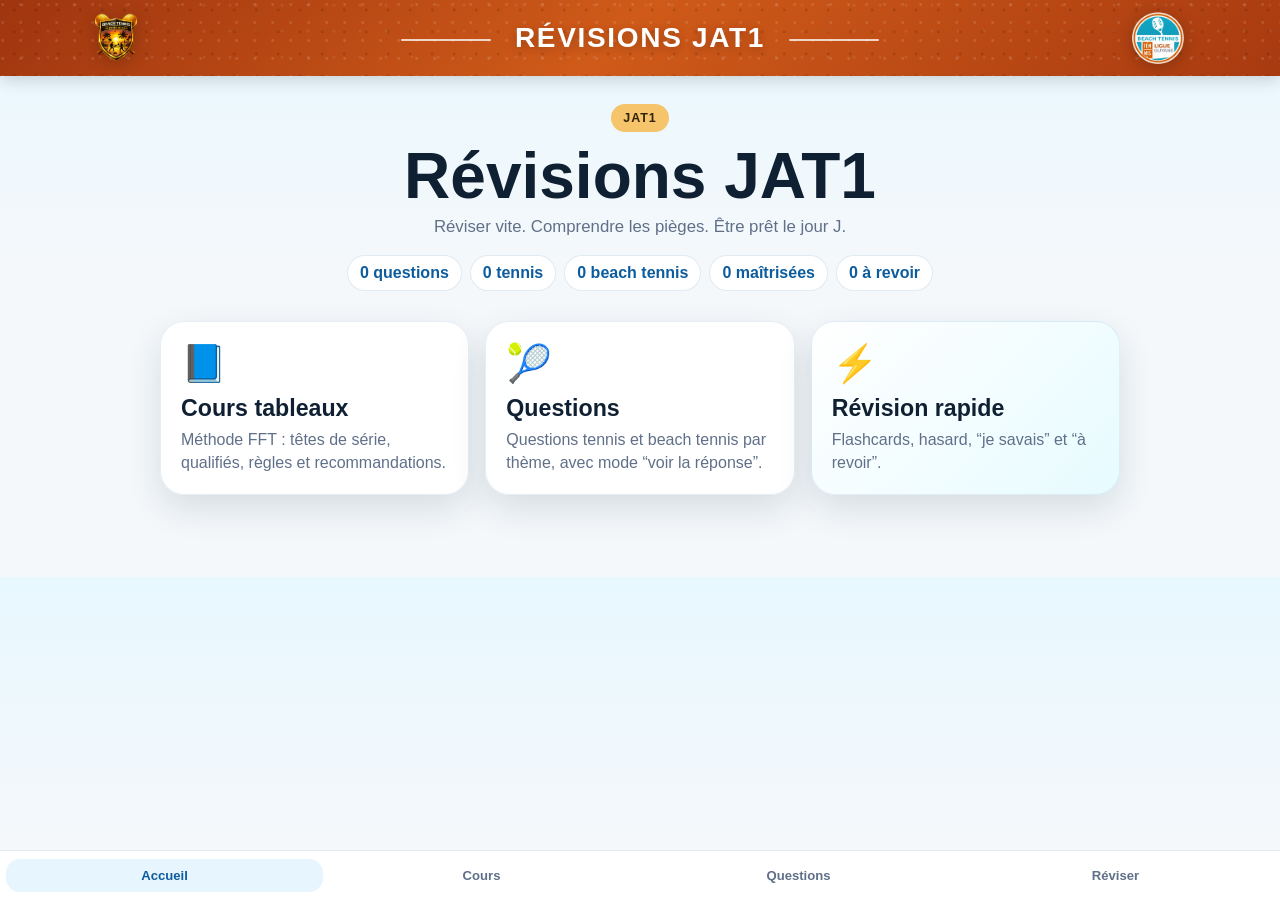
<file: index.html>
<!doctype html>
<html lang="fr">
<head>
  <meta charset="utf-8" />
  <meta name="viewport" content="width=device-width, initial-scale=1" />
  <title>Révisions JAT1</title>
  <link rel="stylesheet" href="assets/style.css" />
</head>
<body>
  <header class="hero">
    <div class="badge">JAT1</div>
    <h1>Révisions JAT1</h1>
    <p>Réviser vite. Comprendre les pièges. Être prêt le jour J.</p>
    <div class="stats" id="homeStats"></div>
  </header>

  <main class="container home-grid">
    <a class="big-card" href="cours.html">
      <span>📘</span>
      <h2>Cours tableaux</h2>
      <p>Méthode FFT : têtes de série, qualifiés, règles et recommandations.</p>
    </a>

    <a class="big-card" href="questions.html">
      <span>🎾</span>
      <h2>Questions</h2>
      <p>Questions tennis et beach tennis par thème, avec mode “voir la réponse”.</p>
    </a>

    <a class="big-card accent" href="revision.html">
      <span>⚡</span>
      <h2>Révision rapide</h2>
      <p>Flashcards, hasard, “je savais” et “à revoir”.</p>
    </a>
  </main>

  <nav class="bottom-nav">
    <a class="active" href="index.html">Accueil</a>
    <a href="cours.html">Cours</a>
    <a href="questions.html">Questions</a>
    <a href="revision.html">Réviser</a>
  </nav>

  <script src="assets/header.js"></script>
  <script src="data/questions.js"></script>
  <script src="assets/app.js"></script>
</body>
</html>
</file>
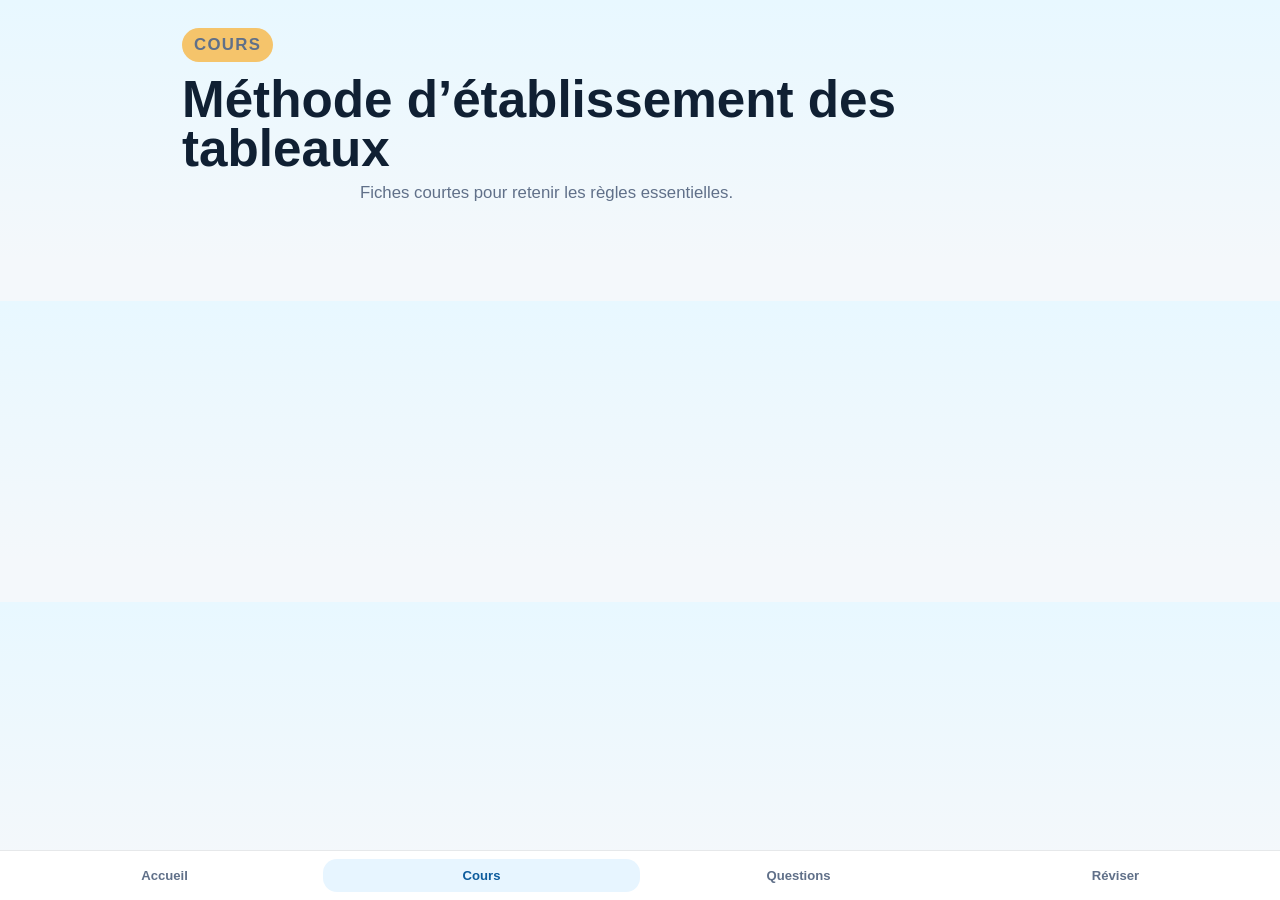
<file: cours.html>
<!doctype html>
<html lang="fr">
<head>
  <meta charset="utf-8" />
  <meta name="viewport" content="width=device-width, initial-scale=1" />
  <title>Cours tableaux — Révisions JAT1</title>
  <link rel="stylesheet" href="assets/style.css" />
</head>
<body>
  <header class="page-head">
    <p class="kicker">Cours</p>
    <h1>Méthode d’établissement des tableaux</h1>
    <p>Fiches courtes pour retenir les règles essentielles.</p>
  </header>

  <main class="container" id="courseList"></main>

  <nav class="bottom-nav">
    <a href="index.html">Accueil</a>
    <a class="active" href="cours.html">Cours</a>
    <a href="questions.html">Questions</a>
    <a href="revision.html">Réviser</a>
  </nav>
  <script src="data/cours.js"></script>
  <script src="assets/app.js"></script>
</body>
</html>
</file>
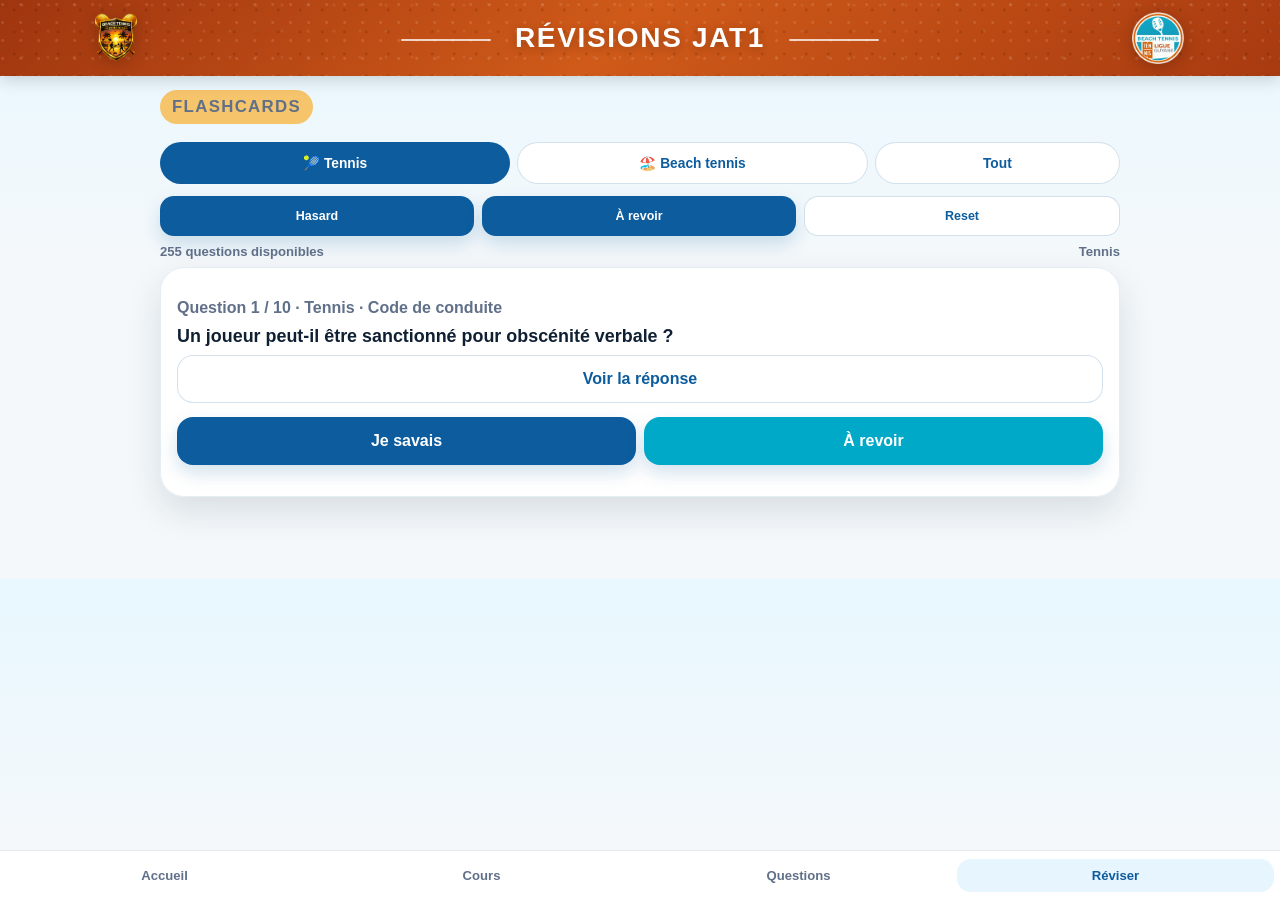
<file: revision.html>
<!doctype html>
<html lang="fr">
<head>
  <meta charset="utf-8" />
  <meta name="viewport" content="width=device-width, initial-scale=1" />
  <title>Révision — Révisions JAT1</title>
  <link rel="stylesheet" href="assets/style.css" />
</head>
<header class="page-head compact-head">
  <p class="kicker">Flashcards</p>
</header>
<body class="revision-page">
  <main class="container revision-main">
    <section class="tabs compact-tabs">
      <button class="tab active" data-sport="tennis">🎾 Tennis</button>
      <button class="tab" data-sport="beach_tennis">🏖️ Beach tennis</button>
      <button class="tab" data-sport="all">Tout</button>
    </section>

    <section class="tools row compact-tools revision-actions">
      <button id="randomBtn">Hasard</button>
      <button id="reviewBtn">À revoir</button>
      <button id="resetBtn" class="ghost">Reset</button>
    </section>

    <section class="question-stats">
      <span id="revisionCount">Mode révision</span>
      <span id="revisionSportLabel">Tennis</span>
    </section>

    <section id="flashcard"></section>
  </main>

  <nav class="bottom-nav">
    <a href="index.html">Accueil</a>
    <a href="cours.html">Cours</a>
    <a href="questions.html">Questions</a>
    <a class="active" href="revision.html">Réviser</a>
  </nav>

  <script src="assets/header.js"></script>
  <script src="data/questions-tennis.js"></script>
  <script src="data/questions-beach.js"></script>
  <script src="data/questions.js"></script>
  <script src="assets/app.js"></script>
</body>
</html>
</file>
<file: assets/style.css>
:root{
  --bg:#f4f8fb;
  --card:#ffffff;
  --text:#102033;
  --muted:#607089;
  --blue:#0d5c9d;
  --aqua:#00a9c8;
  --sand:#f5c46b;
  --clay:#c85a1e;
  --clay-dark:#9f350f;
  --ok:#166534;
  --review:#b45309;
  --shadow:0 14px 35px rgba(16,32,51,.12);
}

*{box-sizing:border-box}

body{
  margin:0;
  font-family:-apple-system,BlinkMacSystemFont,"Segoe UI",Roboto,Arial,sans-serif;
  background:linear-gradient(180deg,#e8f8ff 0%,var(--bg) 260px);
  color:var(--text);
  padding-bottom:82px;
}

a{color:inherit;text-decoration:none}

.container{
  width:min(960px,92vw);
  margin:0 auto;
}

/* HEADER COMMUN */
.clay-header{
  position:sticky;
  top:0;
  z-index:100;
  width:100%;
  height:76px;
  overflow:hidden;
  background:
    radial-gradient(circle at 15% 25%, rgba(255,255,255,.12) 0 1px, transparent 2px),
    radial-gradient(circle at 65% 45%, rgba(0,0,0,.12) 0 1px, transparent 2px),
    radial-gradient(circle at 85% 20%, rgba(255,255,255,.08) 0 1px, transparent 2px),
    linear-gradient(135deg,#9f350f 0%,#cf5a19 48%,#a83a10 100%);
  background-size:18px 18px,22px 22px,26px 26px,100% 100%;
  box-shadow:0 4px 16px rgba(0,0,0,.16);
}

.clay-header__inner{
  height:100%;
  width:min(1100px,94vw);
  margin:0 auto;
  display:grid;
  grid-template-columns:58px 1fr 58px;
  align-items:center;
  gap:12px;
}

.clay-header__logo{
  width:52px;
  height:52px;
  object-fit:contain;
  filter:drop-shadow(0 3px 8px rgba(0,0,0,.22));
}

.clay-header__title{
  position:relative;
  color:#fff;
  text-align:center;
  font-weight:900;
  font-size:clamp(1.05rem,4vw,1.75rem);
  letter-spacing:.06em;
  text-transform:uppercase;
  white-space:nowrap;
  text-shadow:0 2px 8px rgba(0,0,0,.22);
}

.clay-header__title::before,
.clay-header__title::after{
  content:"";
  display:inline-block;
  width:min(90px,16vw);
  height:2px;
  background:rgba(255,255,255,.75);
  vertical-align:middle;
  margin:0 14px;
  border-radius:999px;
}

/* ACCUEIL */
.hero{
  padding:28px 22px 12px;
  text-align:center;
}

.badge,.kicker{
  display:inline-block;
  background:var(--sand);
  color:#31220a;
  border-radius:999px;
  padding:7px 12px;
  font-weight:800;
  font-size:.78rem;
  letter-spacing:.08em;
  text-transform:uppercase;
}

.hero h1,.page-head h1{
  font-size:clamp(2rem,8vw,4rem);
  line-height:.95;
  margin:14px 0 10px;
}

.hero p,.page-head p{
  color:var(--muted);
  font-size:1.05rem;
  margin:0 auto;
  max-width:560px;
}

.stats{
  margin:18px auto 0;
  display:flex;
  justify-content:center;
  gap:8px;
  flex-wrap:wrap;
}

.pill{
  background:#fff;
  border:1px solid rgba(13,92,157,.12);
  border-radius:999px;
  padding:8px 12px;
  color:var(--blue);
  font-weight:700;
}

.home-grid{
  display:grid;
  gap:16px;
  margin-top:18px;
}

.big-card,.card,.flash{
  background:rgba(255,255,255,.92);
  backdrop-filter:blur(8px);
  border:1px solid rgba(13,92,157,.10);
  border-radius:24px;
  box-shadow:var(--shadow);
  padding:20px;
}

.big-card span{
  font-size:2.3rem;
}

.big-card h2{
  margin:10px 0 6px;
  font-size:1.45rem;
}

.big-card p,.card p{
  color:var(--muted);
  margin:0;
  line-height:1.45;
}

.big-card.accent{
  background:linear-gradient(135deg,#fff,#e7fbff);
}

/* PAGES */
.page-head{
  padding:28px 22px 16px;
  text-align:left;
  width:min(960px,92vw);
  margin:0 auto;
}

.page-head h1{
  font-size:clamp(1.9rem,9vw,3.2rem);
}

.compact-head{
  padding:14px 0 6px;
}

.compact-head .kicker{
  margin-bottom:0;
}

.course-section{
  margin:18px 0;
}

.section-title{
  font-size:1rem;
  color:var(--blue);
  text-transform:uppercase;
  letter-spacing:.08em;
  margin:22px 0 10px;
}

.card{
  margin:12px 0;
}

.card h2,.card h3{
  margin:0 0 10px;
}

.note{
  border-left:5px solid var(--aqua);
  padding:10px 12px;
  background:#f0fbff;
  border-radius:12px;
  margin:10px 0;
}

.trap{
  border-left-color:#f59e0b;
  background:#fff7ed;
}

/* OUTILS / FILTRES */
.tabs{
  display:flex;
  gap:8px;
  overflow-x:auto;
  padding:2px 0 12px;
  -webkit-overflow-scrolling:touch;
}

.tab{
  flex:0 0 auto;
  background:#fff;
  color:var(--blue);
  border:1px solid rgba(13,92,157,.18);
  box-shadow:none;
  min-height:42px;
  padding:10px 14px;
  border-radius:999px;
}

.tab.active{
  background:var(--blue);
  color:#fff;
}

.tools{
  display:grid;
  gap:10px;
  margin:8px 0 16px;
}

.tools.row{
  display:flex;
  gap:8px;
}

.tools.row button{
  flex:1;
  min-width:0;
  padding:10px 4px;
  font-size:.8rem;
  white-space:nowrap;
}

.tools input,.tools select,button{
  border:1px solid rgba(16,32,51,.14);
  background:#fff;
  border-radius:16px;
  padding:14px 15px;
  font:inherit;
  min-height:48px;
}

button{
  background:var(--blue);
  color:#fff;
  font-weight:800;
  border:none;
  box-shadow:0 8px 18px rgba(13,92,157,.18);
}

button.secondary{
  background:var(--aqua);
}

button.ghost{
  background:#fff;
  color:var(--blue);
  border:1px solid rgba(13,92,157,.18);
  box-shadow:none;
}

.question-stats{
  display:flex;
  justify-content:space-between;
  align-items:center;
  gap:8px;
  margin:6px 0 12px;
  color:var(--muted);
  font-size:.9rem;
  font-weight:800;
}

/* QUESTIONS */
.q-meta{
  display:flex;
  gap:8px;
  align-items:center;
  flex-wrap:wrap;
  margin-bottom:10px;
}

.tag{
  background:#e7f5ff;
  color:var(--blue);
  border-radius:999px;
  padding:5px 9px;
  font-size:.82rem;
  font-weight:800;
}

.answer{
  display:none;
  margin-top:12px;
  padding:14px;
  border-radius:16px;
  background:#f7fbff;
  border:1px solid rgba(0,169,200,.18);
  line-height:1.5;
}

.answer.show{
  display:block;
}

.actions{
  display:flex;
  gap:8px;
  flex-wrap:wrap;
  margin-top:14px;
}

.actions button{
  flex:1;
  min-width:120px;
}

.status-ok{
  border-color:rgba(22,101,52,.4);
}

.status-review{
  border-color:rgba(180,83,9,.45);
}

/* FLASHCARDS */
.flash{
  min-height:300px;
  display:grid;
  align-content:center;
}

.flash .question{
  font-size:1.35rem;
  line-height:1.25;
  font-weight:800;
  margin:8px 0;
}

.progress{
  color:var(--muted);
  font-weight:700;
}

/* PAGE RÉVISION MOBILE */
.revision-page .revision-main{
  padding-top:10px;
}

.revision-page .compact-tabs{
  display:grid;
  grid-template-columns:1fr 1fr .7fr;
  gap:7px;
  overflow:visible;
  padding-bottom:8px;
}

.revision-page .compact-tabs .tab{
  min-width:0;
  padding:9px 6px;
  font-size:.86rem;
  white-space:nowrap;
}

.revision-page .compact-tools{
  display:flex;
  gap:8px;
  margin:4px 0 8px;
}

.revision-page .compact-tools button{
  flex:1;
  min-width:0;
  min-height:40px;
  padding:8px 4px;
  border-radius:14px;
  font-size:.78rem;
  white-space:nowrap;
}

.revision-page .question-stats{
  margin:4px 0 8px;
  font-size:.82rem;
}

.revision-page .flash{
  min-height:230px;
  padding:16px;
}

.revision-page .flash .question{
  font-size:1.12rem;
}

/* NAVIGATION BASSE */
.bottom-nav{
  position:fixed;
  bottom:0;
  left:0;
  right:0;
  background:rgba(255,255,255,.96);
  backdrop-filter:blur(12px);
  border-top:1px solid rgba(16,32,51,.1);
  display:grid;
  grid-template-columns:repeat(4,1fr);
  padding:8px 6px calc(8px + env(safe-area-inset-bottom));
  z-index:10;
}

.bottom-nav a{
  text-align:center;
  font-size:.82rem;
  color:var(--muted);
  padding:9px 4px;
  border-radius:14px;
  font-weight:800;
}

.bottom-nav a.active{
  background:#e7f5ff;
  color:var(--blue);
}

/* RESPONSIVE */
@media(max-width:720px){
  .clay-header{
    height:58px;
  }

  .clay-header__inner{
    grid-template-columns:42px 1fr 42px;
    gap:8px;
    width:94vw;
  }

  .clay-header__logo{
    width:38px;
    height:38px;
  }

  .clay-header__title{
    font-size:.9rem;
    letter-spacing:.03em;
  }

  .clay-header__title::before,
  .clay-header__title::after{
    width:28px;
    margin:0 7px;
  }
}

@media(max-width:520px){
  .revision-page .clay-header{
    height:52px;
  }

  .revision-page .clay-header__inner{
    grid-template-columns:38px 1fr 38px;
  }

  .revision-page .clay-header__logo{
    width:34px;
    height:34px;
  }

  .revision-page .clay-header__title{
    font-size:.82rem;
  }

  .revision-page .clay-header__title::before,
  .revision-page .clay-header__title::after{
    width:20px;
    margin:0 5px;
  }
}

@media(min-width:720px){
  .home-grid{
    grid-template-columns:repeat(3,1fr);
  }

  .tools{
    grid-template-columns:1fr 220px;
  }

  .tools.row{
    display:flex;
  }
}
</file>
